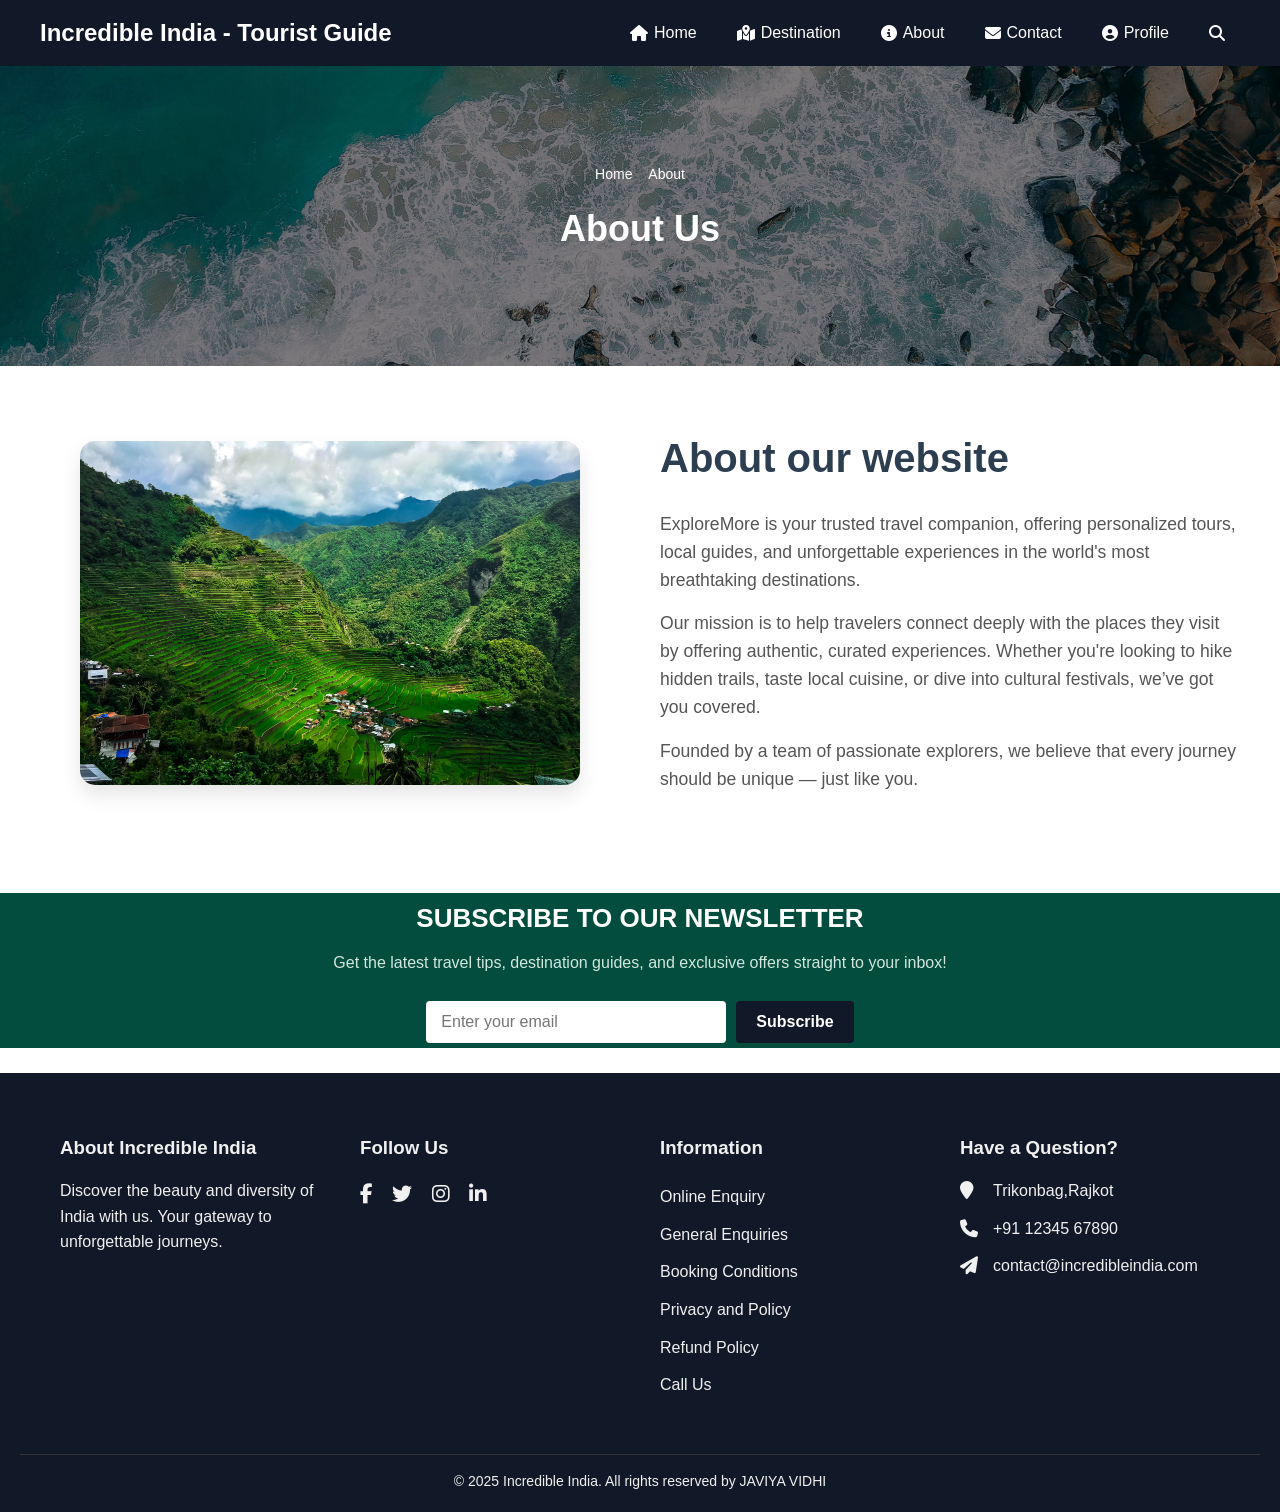
<file: Tourist Guide Web App/about.html>
<!DOCTYPE html>
<html lang="en">
<head>
  <meta charset="UTF-8" />
  <meta name="viewport" content="width=device-width, initial-scale=1" />
  <title>Incredible India - Tourist Guide</title>

  <link rel="stylesheet" href="https://cdnjs.cloudflare.com/ajax/libs/font-awesome/6.5.0/css/all.min.css"/>
  <link rel="stylesheet" href="css/style.css" />

</head>
<body>
 <header>
  <div class="header-container">
    <h1 class="site-title">Incredible India - Tourist Guide</h1>
    <nav class="nav-links">
      <a href="index.html"><i class="fas fa-home"></i> Home</a>
      <a href="destination.html"><i class="fas fa-map-marked-alt"></i> Destination</a>
      <a href="about.html"><i class="fas fa-info-circle"></i> About</a>
      <a href="content.html"><i class="fas fa-envelope"></i> Contact</a>
       <div class="dropdown">
        <a href="#" class="dropdown-toggle">
          <i class="fas fa-user-circle"></i> Profile
        </a>
        <div class="dropdown-menu">
          <a href="Registration.html">Login</a>
          <a href="login.html">Registration</a>
        </div>
      </div>
    <a href="quiz.html"><i class="fas fa-search"></i></a>

    </nav>
</header>

  <section class="hero-section">
  <div class="hero-overlay"></div>
  <div class="hero-content">
    <p class="breadcrumbs">
      <a href="index.html">Home</a>  
      <a href="about.html">About</a>
    </p>
    <h2>About Us</h2>
    </div>
</section>
 <section class="about-section">
    <div class="about-container">
      <div class="about-image">
        <img src="image/bg_5.jpg" alt="Scenic travel destination">
      </div>
      <div class="about-text">
        <h1>About our website</h1>
        <p>ExploreMore is your trusted travel companion, offering personalized tours, local guides, and unforgettable experiences in the world's most breathtaking destinations.</p>
        <p>Our mission is to help travelers connect deeply with the places they visit by offering authentic, curated experiences. Whether you're looking to hike hidden trails, taste local cuisine, or dive into cultural festivals, we’ve got you covered.</p>
        <p>Founded by a team of passionate explorers, we believe that every journey should be unique — just like you.</p>
      </div>
    </div>
  </section>
<br>
<section class="newsletter-section">
  <div class="newsletter-container">
    <h1>Subscribe to Our Newsletter</h1>
    <p>Get the latest travel tips, destination guides, and exclusive offers straight to your inbox!</p>
    <form class="newsletter-form">
      <input type="email" placeholder="Enter your email" required>
      <button type="submit">Subscribe</button>
    </form>
  </div>
</section>
<br>
<footer class="main-footer">
  <div class="footer-container">
    <div class="footer-about">
      <h3>About Incredible India</h3>
      <p>Discover the beauty and diversity of India with us. Your gateway to unforgettable journeys.</p>
    </div>
    <div class="footer-social">
      <h3>Follow Us</h3>
      <a href="#" aria-label="Facebook" target="_blank"><i class="fab fa-facebook-f"></i></a>
      <a href="#" aria-label="Twitter" target="_blank"><i class="fab fa-twitter"></i></a>
      <a href="#" aria-label="Instagram" target="_blank"><i class="fab fa-instagram"></i></a>
      <a href="#" aria-label="LinkedIn" target="_blank"><i class="fab fa-linkedin-in"></i></a>
    </div>
    <div class="footer-info">
      <h3>Information</h3>
      <ul class="info-list">
        <li>Online Enquiry</li>
        <li>General Enquiries</li>
        <li>Booking Conditions</li>
        <li>Privacy and Policy</li>
        <li>Refund Policy</li>
        <li>Call Us</li>
      </ul>
    </div>
    <div class="footer-question">
      <h3>Have a Question?</h3>
      <ul class="contact-info">
        <li><span class="icon fa fa-map-marker"></span><span class="text">Trikonbag,Rajkot</span></li>
        <li><span class="icon fa fa-phone"></span><span class="text">+91 12345 67890</span></li>
        <li><span class="icon fa fa-paper-plane"></span><span class="text">contact@incredibleindia.com</span></li>
      </ul>
    </div>
  </div>
  <div class="footer-bottom">
    <p>&copy; 2025 Incredible India. All rights reserved by JAVIYA VIDHI</p>
  </div>
</footer>
</body>
</html>
<style>
.about-section {
  padding: 60px 20px;
  background-color: #fff;
}

.about-container {
  display: flex;
  flex-wrap: wrap;
  max-width: 1200px;
  margin: auto;
  align-items: center;
  gap: 40px;
}

.about-image {
  flex: 1 1 400px;
  text-align: center;
}

.about-image img {
  width: 100%;
  max-width: 500px;
  border-radius: 15px;
  box-shadow: 0 10px 20px rgba(0,0,0,0.1);
}

.about-text {
  flex: 1 1 400px;
}

.about-text h1 {
  font-size: 2.5rem;
  margin-bottom: 20px;
  color: #2c3e50;
}

.about-text p {
  font-size: 1.1rem;
  margin-bottom: 15px;
  color: #555;
}
</style>
</file>
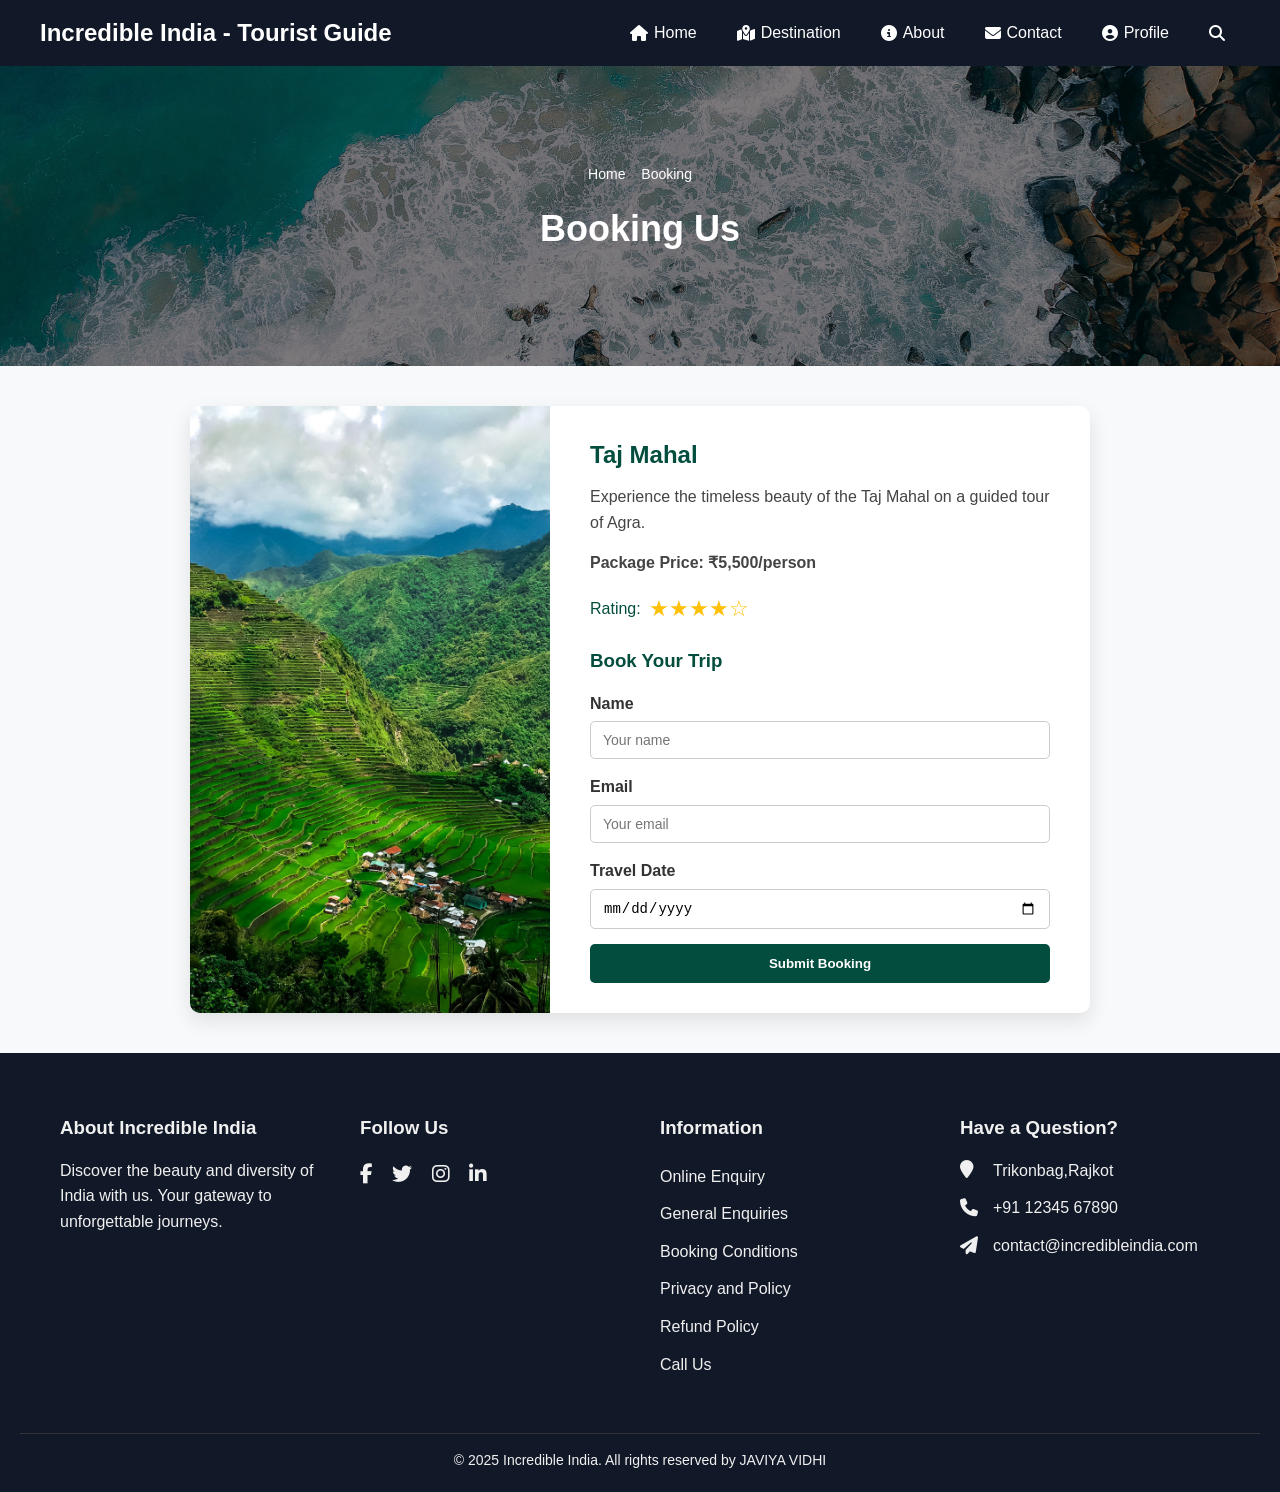
<file: Tourist Guide Web App/Booking.html>
<!DOCTYPE html>
<html lang="en">
<head>
  <meta charset="UTF-8" />
  <meta name="viewport" content="width=device-width, initial-scale=1" />
  <title>Destination Booking - Incredible India</title>
  <link rel="stylesheet" href="https://cdnjs.cloudflare.com/ajax/libs/font-awesome/6.5.0/css/all.min.css"/>
  <link rel="stylesheet" href="css/style.css" />

  <style>
    body {
      font-family: 'Segoe UI', Tahoma, Geneva, Verdana, sans-serif;
      background-color: #f8f9fa;
      margin: 0;
      padding: 0px;
    }

    .destination-detail {
      display: flex;
      flex-wrap: wrap;
      max-width: 900px;
      margin: 40px auto;
      background: #fff;
      border-radius: 10px;
      box-shadow: 0 8px 20px rgba(0, 0, 0, 0.1);
      overflow: hidden;
    }

    .image-side {
      flex: 1 1 40%;
      min-width: 300px;
    }

    .image-side img {
      width: 100%;
      height: 100%;
      object-fit: cover;
      display: block;
    }

    .info-side {
      flex: 1 1 60%;
      padding: 30px 40px;
      box-sizing: border-box;
    }

    .info-side h2 {
      color: #034d3e;
      margin-bottom: 10px;
    }

    .info-side p {
      font-size: 16px;
      color: #444;
      margin-bottom: 15px;
    }

    .price {
      font-weight: bold;
      color: #034d3e;
      margin-bottom: 15px;
      font-size: 18px;
    }

    .rating {
      margin-bottom: 20px;
      font-size: 16px;
      color: #034d3e;
      display: flex;
      align-items: center;
    }

    .rating .stars {
      margin-left: 8px;
      color: #ffc107; 
      font-size: 22px;
    }

    .booking-form h3 {
      margin-bottom: 15px;
      color: #034d3e;
    }

    .booking-form label {
      display: block;
      margin-bottom: 5px;
      color: #333;
      font-weight: 600;
    }

    .booking-form input {
      width: 100%;
      padding: 10px 12px;
      margin-bottom: 15px;
      border: 1px solid #ccc;
      border-radius: 5px;
      font-size: 14px;
      box-sizing: border-box;
    }

    .booking-form button {
      padding: 12px 20px;
      background-color: #034d3e;
      color: white;
      font-weight: bold;
      border: none;
      border-radius: 5px;
      cursor: pointer;
      transition: background 0.3s ease;
      width: 100%;
    }

    .booking-form button:hover {
      background-color: #022e25;
    }
  </style>
</head>
<body>
   <header>
  <div class="header-container">
    <h1 class="site-title">Incredible India - Tourist Guide</h1>
    <nav class="nav-links">
      <a href="index.html"><i class="fas fa-home"></i> Home</a>
      <a href="destination.html"><i class="fas fa-map-marked-alt"></i> Destination</a>
      <a href="about.html"><i class="fas fa-info-circle"></i> About</a>
      <a href="content.html"><i class="fas fa-envelope"></i> Contact</a>
       <div class="dropdown">
        <a href="#" class="dropdown-toggle">
          <i class="fas fa-user-circle"></i> Profile
        </a>
        <div class="dropdown-menu">
          <a href="Registration.html">Login</a>
          <a href="login.html">Registration</a>
        </div>
      </div>
    <a href="quiz.html"><i class="fas fa-search"></i></a>

    </nav>
</header>
   <section class="hero-section">
  <div class="hero-overlay"></div>
  <div class="hero-content">
    <p class="breadcrumbs">
      <a href="index.html">Home</a>  
      <a href="Booking.html">Booking</a>
    </p>
    <h2>Booking Us</h2>
    </div>
</section>
  <section class="destination-detail">
    <div class="image-side">
      <img src="image/bg_5.jpg" alt="Taj Mahal" />
    </div>
    <div class="info-side">
      <h2>Taj Mahal</h2>
      <p>Experience the timeless beauty of the Taj Mahal on a guided tour of Agra.</p>
      <p class="price">Package Price: ₹5,500/person</p>

      <div class="rating">
        <span>Rating:</span>
        <span class="stars">
          ★★★★☆ 
        </span>
      </div>

      <form class="booking-form" action="#" method="POST">
        <h3>Book Your Trip</h3>
        <label for="name">Name</label>
        <input type="text" id="name" name="name" placeholder="Your name" required />

        <label for="email">Email</label>
        <input type="email" id="email" name="email" placeholder="Your email" required />

        <label for="date">Travel Date</label>
        <input type="date" id="date" name="date" required />

        <button type="submit">Submit Booking</button>
      </form>
    </div>
  </section>
<footer class="main-footer">
  <div class="footer-container">
    <div class="footer-about">
      <h3>About Incredible India</h3>
      <p>Discover the beauty and diversity of India with us. Your gateway to unforgettable journeys.</p>
    </div>
    <div class="footer-social">
      <h3>Follow Us</h3>
      <a href="#" aria-label="Facebook" target="_blank"><i class="fab fa-facebook-f"></i></a>
      <a href="#" aria-label="Twitter" target="_blank"><i class="fab fa-twitter"></i></a>
      <a href="#" aria-label="Instagram" target="_blank"><i class="fab fa-instagram"></i></a>
      <a href="#" aria-label="LinkedIn" target="_blank"><i class="fab fa-linkedin-in"></i></a>
    </div>
    <div class="footer-info">
      <h3>Information</h3>
      <ul class="info-list">
        <li>Online Enquiry</li>
        <li>General Enquiries</li>
        <li>Booking Conditions</li>
        <li>Privacy and Policy</li>
        <li>Refund Policy</li>
        <li>Call Us</li>
      </ul>
    </div>
    <div class="footer-question">
      <h3>Have a Question?</h3>
      <ul class="contact-info">
        <li><span class="icon fa fa-map-marker"></span><span class="text">Trikonbag,Rajkot</span></li>
        <li><span class="icon fa fa-phone"></span><span class="text">+91 12345 67890</span></li>
        <li><span class="icon fa fa-paper-plane"></span><span class="text">contact@incredibleindia.com</span></li>
      </ul>
    </div>
  </div>

  <div class="footer-bottom">
    <p>&copy; 2025 Incredible India. All rights reserved by JAVIYA VIDHI</p>
  </div>
</footer>
</body>
</html>
</file>
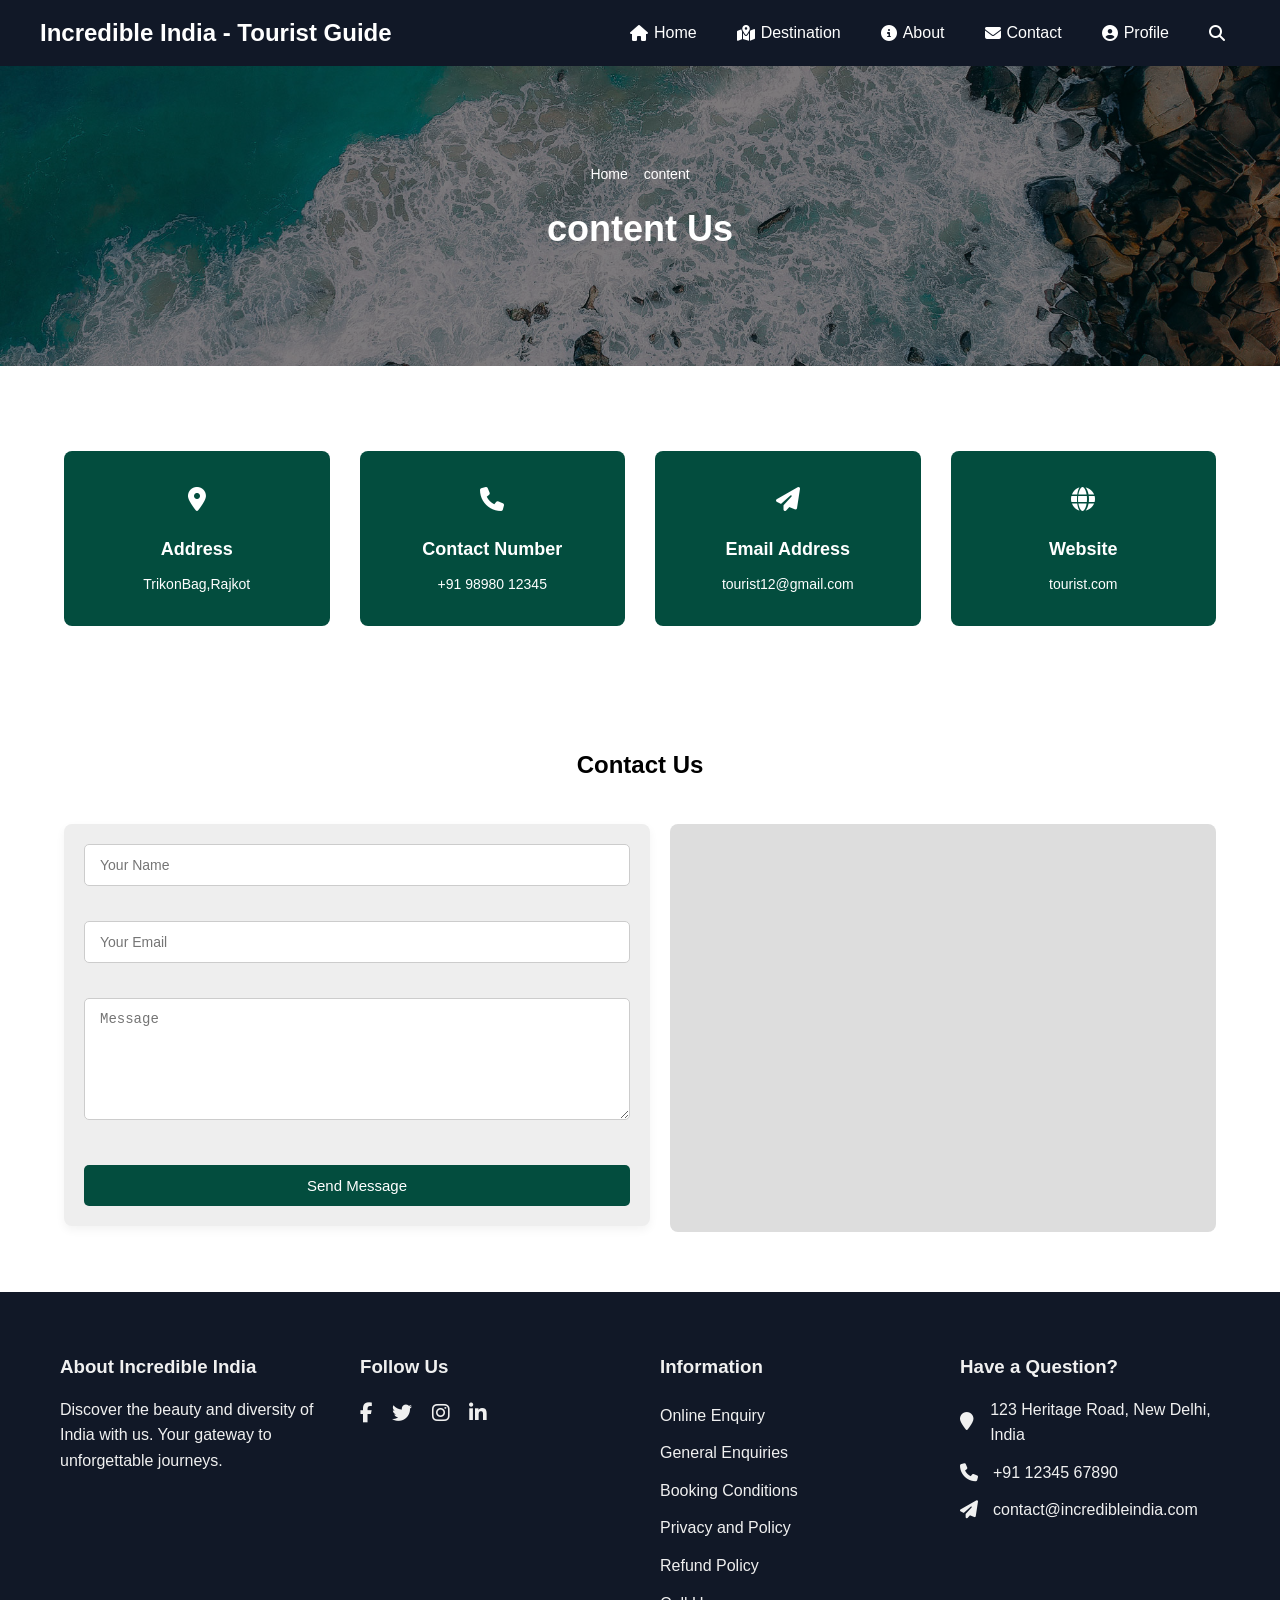
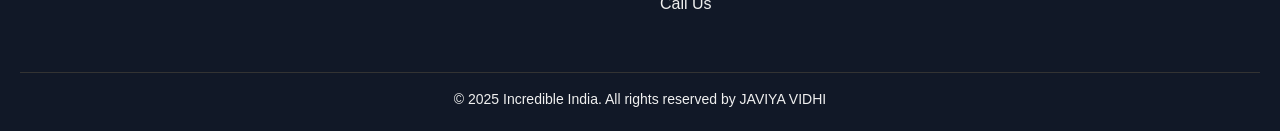
<file: Tourist Guide Web App/content.html>
<!DOCTYPE html>
<html lang="en">
<head>
  <meta charset="UTF-8" />
  <meta name="viewport" content="width=device-width, initial-scale=1" />
  <title>Incredible India - Tourist Guide</title>

  <link rel="stylesheet" href="https://cdnjs.cloudflare.com/ajax/libs/font-awesome/6.5.0/css/all.min.css"/>
  <link rel="stylesheet" href="css/style.css" />
<style>
.error-message {
  color: rgb(17, 17, 17);
  font-size: 13px;
  margin-top: -15px;
  margin-bottom: 10px;
  display: block;
}
</style>
</head>
<body>

 <header>
  <div class="header-container">
    <h1 class="site-title">Incredible India - Tourist Guide</h1>
    <nav class="nav-links">
      <a href="index.html"><i class="fas fa-home"></i> Home</a>
      <a href="destination.html"><i class="fas fa-map-marked-alt"></i> Destination</a>
      <a href="about.html"><i class="fas fa-info-circle"></i> About</a>
      <a href="content.html"><i class="fas fa-envelope"></i> Contact</a>
       <div class="dropdown">
        <a href="#" class="dropdown-toggle">
          <i class="fas fa-user-circle"></i> Profile
        </a>
        <div class="dropdown-menu">
          <a href="Registration.html">Login</a>
          <a href="login.html">Registration</a>
        </div>
      </div>
    <a href="quiz.html"><i class="fas fa-search"></i></a>

    </nav>
</header>

  <section class="hero-section">
  <div class="hero-overlay"></div>
  <div class="hero-content">
    <p class="breadcrumbs">
      <a href="index.html">Home</a>  
      <a href="content.html">content</a>
    </p>
    <h2>content Us</h2>
    </div>
</section>
<br>

<section class="contact-info-section">
  <div class="container">
    <div class="info-grid">
      <div class="info-box">
        <div class="icon"><i class="fa fa-map-marker-alt"></i></div>
        <h3>Address</h3>
        <p>TrikonBag,Rajkot</p>
      </div>
      <div class="info-box">
        <div class="icon"><i class="fa fa-phone"></i></div>
        <h3>Contact Number</h3>
        <p><a href="tel://1234567920">+91 98980 12345</a></p>
      </div>
      <div class="info-box">
        <div class="icon"><i class="fa fa-paper-plane"></i></div>
        <h3>Email Address</h3>
        <p><a href="mailto:info@yoursite.com">tourist12@gmail.com</a></p>
      </div>
      <div class="info-box">
        <div class="icon"><i class="fa fa-globe"></i></div>
        <h3>Website</h3>
        <p><a href="#">tourist.com</a></p>
      </div>
    </div>
  </div>
</section>

<section class="contact-section">
  <div class="container">

    <h2 style="text-align: center; margin-bottom: 40px;">Contact Us</h2>
    <div class="contact-grid" style="display:flex; gap: 20px; align-items: flex-start;">
<div class="contact-form" style="flex:1; background:#eee; padding:20px; border-radius: 8px;">
  <form id="contactForm" novalidate>
    <input type="text" id="name" placeholder="Your Name" />
    <small id="nameError" class="error-message"></small>

    <input type="email" id="email" placeholder="Your Email" />
    <small id="emailError" class="error-message"></small>

    <textarea id="message" placeholder="Message" rows="6"></textarea>
    <small id="messageError" class="error-message"></small>

    <button type="submit" style="margin-top: 10px;">Send Message</button>
  </form>
</div>
      <div class="map" style="flex:1; background:#ddd; border-radius: 8px; overflow: hidden;">
        <iframe
          src="https://www.google.com/maps?q=40.701083,-74.1522848&z=13&output=embed"
          style="width:100%; height: 400px; border:0;"
          allowfullscreen=""
          loading="lazy"
          referrerpolicy="no-referrer-when-downgrade"
        ></iframe>
      </div>
    </div>
  </div>
</section>

<footer class="main-footer">
  <div class="footer-container">
    <div class="footer-about">
      <h3>About Incredible India</h3>
      <p>Discover the beauty and diversity of India with us. Your gateway to unforgettable journeys.</p>
    </div>
    <div class="footer-social">
      <h3>Follow Us</h3>
      <a href="#" aria-label="Facebook" target="_blank"><i class="fab fa-facebook-f"></i></a>
      <a href="#" aria-label="Twitter" target="_blank"><i class="fab fa-twitter"></i></a>
      <a href="#" aria-label="Instagram" target="_blank"><i class="fab fa-instagram"></i></a>
      <a href="#" aria-label="LinkedIn" target="_blank"><i class="fab fa-linkedin-in"></i></a>
    </div>
    <div class="footer-info">
      <h3>Information</h3>
      <ul class="info-list">
        <li>Online Enquiry</li>
        <li>General Enquiries</li>
        <li>Booking Conditions</li>
        <li>Privacy and Policy</li>
        <li>Refund Policy</li>
        <li>Call Us</li>
      </ul>
    </div>
    <div class="footer-question">
      <h3>Have a Question?</h3>
      <ul class="contact-info">
        <li><span class="icon fa fa-map-marker"></span><span class="text">123 Heritage Road, New Delhi, India</span></li>
        <li><span class="icon fa fa-phone"></span><span class="text">+91 12345 67890</span></li>
        <li><span class="icon fa fa-paper-plane"></span><span class="text">contact@incredibleindia.com</span></li>
      </ul>
    </div>
  </div>
  <div class="footer-bottom">
    <p>&copy; 2025 Incredible India. All rights reserved by JAVIYA VIDHI</p>
  </div>
</footer>

</body>
</html>
<style>

.container {
  width: 90%;
  max-width: 1200px;
  margin: auto;
  padding: 60px 0;
}

.contact-info-section {
  background-color: #fff;
}

.info-grid {
  display: flex;
  flex-wrap: wrap;
  gap: 30px;
  justify-content: space-between;
}

.info-box {
  background: #034d3e;
  flex: 1 1 22%;
   color: #fff;
  padding: 30px;
  border-radius: 8px;
  text-align: center;
  transition: all 0.3s ease;
}

.info-box:hover {
  background: #111827;
  color: #fff;
}

.info-box .icon {
  font-size: 24px;
  margin-bottom: 15px;
}

.info-box h3 {
  margin-bottom: 10px;
  font-size: 18px;
}

.info-box p,
.info-box a {
  font-size: 14px;
  color: inherit;
  text-decoration: none;
}


.contact-section .contact-grid {
  display: flex;
  flex-wrap: wrap;
  gap: 40px;
  align-items: flex-start;
}

.contact-form {
  flex: 1 1 50%;
  background-color: #fff;
  padding: 30px;
  border-radius: 8px;
  box-shadow: 0 4px 10px rgba(0, 0, 0, 0.05);
}

.contact-form form {
  display: flex;
  flex-direction: column;
  gap: 20px;
}

.contact-form input,
.contact-form textarea {
  width: 100%;
  padding: 12px 15px;
  border-radius: 5px;
  border: 1px solid #ccc;
  font-size: 14px;
}

.contact-form button {
  padding: 12px;
  border: none;
  background-color: #034d3e;
  color: #fff;
  font-size: 15px;
  border-radius: 5px;
  cursor: pointer;
  transition: background 0.3s ease;
}

.contact-form button:hover {
  background-color: #111827;
}

</style>
<script>
  document.getElementById("contactForm").addEventListener("submit", function (event) {
    event.preventDefault(); 
    // get value to user
    let name = document.getElementById("name").value.trim();
    let email = document.getElementById("email").value.trim();
    let message = document.getElementById("message").value.trim();
    // show the error small tage use
    let nameError = document.getElementById("nameError");
    let emailError = document.getElementById("emailError");
    let messageError = document.getElementById("messageError");
    let isFormValid = true;
    if (name === "") {
      nameError.textContent = "Please enter your name.";
      isFormValid = false;
    }
    if (email === "") {
      emailError.textContent = "Please enter your email.";
      isFormValid = false;
    } else if (!email.includes("@") || !email.includes(".")) {
      emailError.textContent = "Please enter a valid email address.";
      isFormValid = false;
    }
    if (message === "") {
      messageError.textContent = "Please enter your message.";
      isFormValid = false;
    }
    if (isFormValid) {
      alert("Message sent successfully!");
      this.reset(); 
    }
  });
</script>
</file>
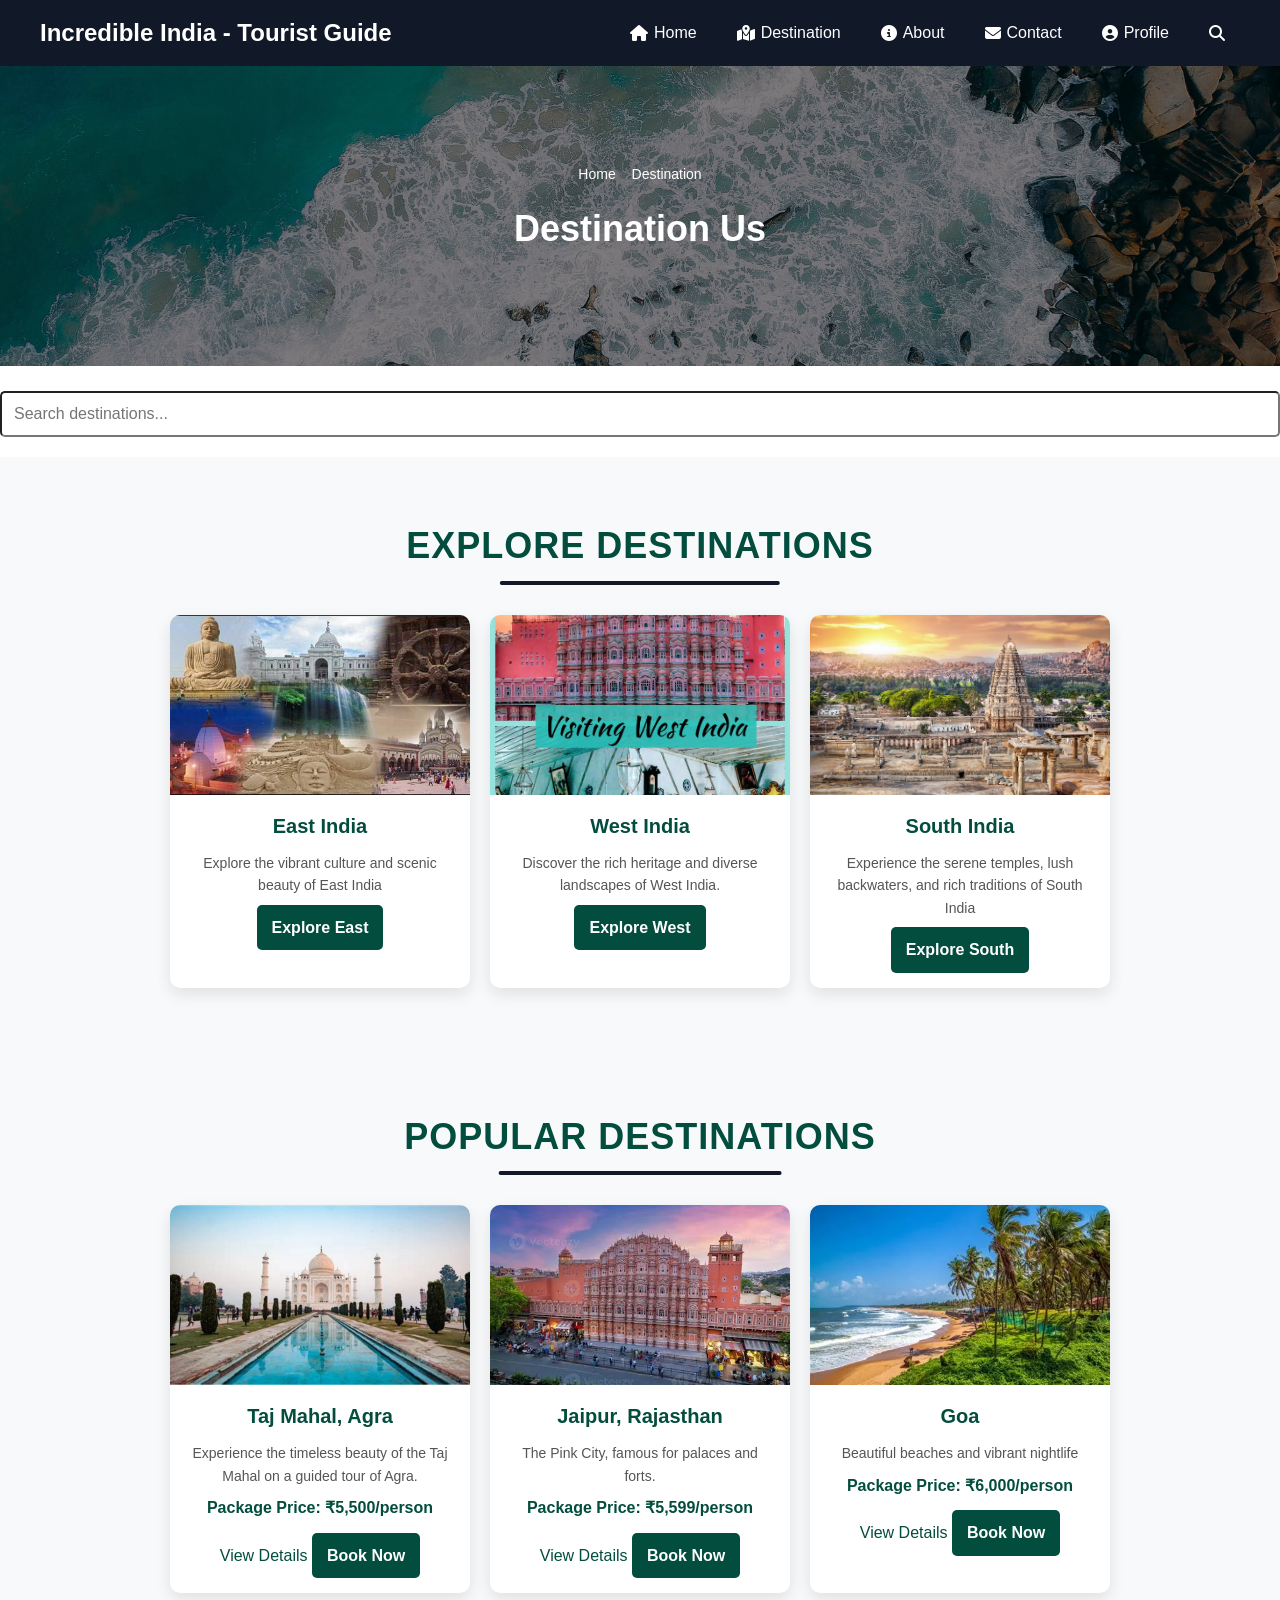
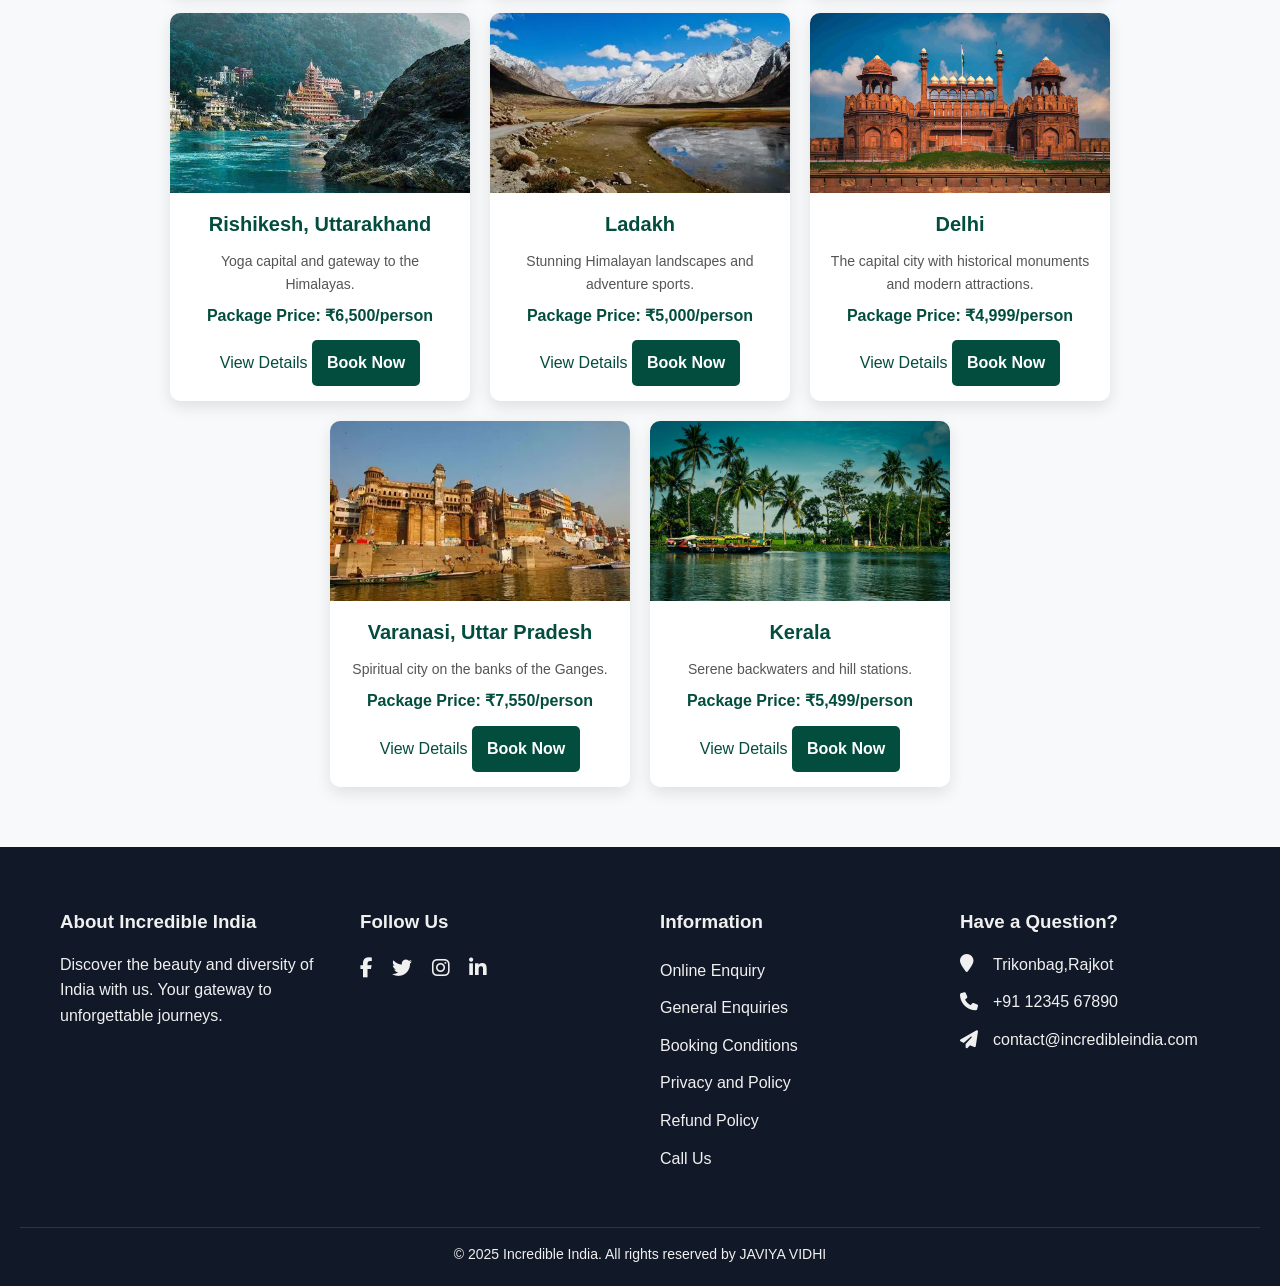
<file: Tourist Guide Web App/destination.html>
<!DOCTYPE html>
<html lang="en">
<head>
  <meta charset="UTF-8" />
  <meta name="viewport" content="width=device-width, initial-scale=1" />
  <title>Incredible India - Tourist Guide</title>

  <link rel="stylesheet" href="https://cdnjs.cloudflare.com/ajax/libs/font-awesome/6.5.0/css/all.min.css"/>
  <link rel="stylesheet" href="css/style.css" />
<style>
  .gallery {
  display: flex;
  flex-wrap: wrap;
  justify-content: center;
  gap: 20px;
}

.gallery-item {
  width: 300px;
  transition: all 0.3s ease;
}
</style>
</head>
<body>
   <header>
  <div class="header-container">
    <h1 class="site-title">Incredible India - Tourist Guide</h1>
    <nav class="nav-links">
      <a href="index.html"><i class="fas fa-home"></i> Home</a>
      <a href="destination.html"><i class="fas fa-map-marked-alt"></i> Destination</a>
      <a href="about.html"><i class="fas fa-info-circle"></i> About</a>
      <a href="content.html"><i class="fas fa-envelope"></i> Contact</a>
       <div class="dropdown">
        <a href="#" class="dropdown-toggle">
          <i class="fas fa-user-circle"></i> Profile
        </a>
        <div class="dropdown-menu">
          <a href="Registration.html">Login</a>
          <a href="login.html">Registration</a>
        </div>
      </div>
    <a href="quiz.html"><i class="fas fa-search"></i></a>

    </nav>
</header>
  <section class="hero-section">
  <div class="hero-overlay"></div>
  <div class="hero-content">
    <p class="breadcrumbs">
      <a href="index.html">Home</a>  
      <a href="destination.html">Destination</a>
    </p>
    <h2>Destination Us</h2>
    </div>
</section>
<br>

<input
  type="text"
  id="searchBox"
  placeholder="Search destinations..."
  style="width: 100%; padding: 12px; font-size: 16px; margin-bottom: 20px; border-radius: 5px;"/>
<p id="noResults" style="display: none; color: red; font-size: 18px;">No destinations found.</p>

<section class="gallery-section">
  <h2 class="section-title">Explore Destinations</h2>
  <div class="gallery">
        <div class="gallery-item">
  <img src="image/east.png" alt="Taj Mahal" />
  <div class="gallery-content">
    <h3>East India</h3>
    <p class="description">Explore the vibrant culture and scenic beauty of East India</p>
    <a href="east.html" class="book-button">Explore East</a>
  </div>
</div>
<div class="gallery">
        <div class="gallery-item">
  <img src="image/west.png" alt="Taj Mahal" />
  <div class="gallery-content">
    <h3>West India</h3>
    <p class="description">Discover the rich heritage and diverse landscapes of West India.</p>
    <a href="west.html" class="book-button">Explore West</a>
  </div>
</div>
<div class="gallery">
        <div class="gallery-item">
  <img src="image/south.png" alt="Taj Mahal" />
  <div class="gallery-content">
    <h3>South India</h3>
    <p class="description">Experience the serene temples, lush backwaters, and rich traditions of South India</p>
    <a href="south.html" class="book-button">Explore South</a>
  </div>
</div>
</section>

<section class="gallery-section">
  <h2 class="section-title">Popular Destinations</h2>
  <div class="gallery">
        <div class="gallery-item">
  <img src="image/agra.png" alt="Taj Mahal" />
  <div class="gallery-content">
    <h3>Taj Mahal, Agra</h3>
    <p class="description">Experience the timeless beauty of the Taj Mahal on a guided tour of Agra.</p>
    <p class="price">Package Price: ₹5,500/person</p>
    <a href="#" class="details-link">View Details</a>
    <a href="booking.html" class="book-button">Book Now</a>
  </div>
</div>
<div class="gallery-item">
  <img src="image/jaipur.png" alt="Taj Mahal" />
  <div class="gallery-content">
    <h3>Jaipur, Rajasthan</h3>
    <p class="description">The Pink City, famous for palaces and forts.</p>
    <p class="price">Package Price: ₹5,599/person</p>
    <a href="#" class="details-link">View Details</a>
    <a href="booking.html" class="book-button">Book Now</a>
  </div>
</div>
<div class="gallery-item">
  <img src="image/goa.png" alt="Taj Mahal" />
  <div class="gallery-content">
    <h3>Goa </h3>
    <p class="description">Beautiful beaches and vibrant nightlife</p>
    <p class="price">Package Price: ₹6,000/person</p>
    <a href="#" class="details-link">View Details</a>
    <a href="booking.html" class="book-button">Book Now</a>
  </div>
</div>
<div class="gallery-item">
  <img src="image/rishikesh.png" alt="Taj Mahal" />
  <div class="gallery-content">
    <h3>Rishikesh, Uttarakhand </h3>
    <p class="description">Yoga capital and gateway to the Himalayas.</p>
    <p class="price">Package Price: ₹6,500/person</p>
    <a href="#" class="details-link">View Details</a>
    <a href="booking.html" class="book-button">Book Now</a>
  </div>
</div><div class="gallery-item">
  <img src="image/ladakh.png" alt="Taj Mahal" />
  <div class="gallery-content">
    <h3>Ladakh</h3>
    <p class="description">Stunning Himalayan landscapes and adventure sports.</p>
    <p class="price">Package Price: ₹5,000/person</p>
    <a href="#" class="details-link">View Details</a>
    <a href="booking.html" class="book-button">Book Now</a>
  </div>
</div><div class="gallery-item">
  <img src="image/delhi.png" alt="Taj Mahal" />
  <div class="gallery-content">
    <h3>Delhi</h3>
    <p class="description">The capital city with historical monuments and modern attractions.</p>
    <p class="price">Package Price: ₹4,999/person</p>
    <a href="#" class="details-link">View Details</a>
    <a href="booking.html" class="book-button">Book Now</a>
  </div>
</div><div class="gallery-item">
  <img src="image/varansi.png" alt="Taj Mahal" />
  <div class="gallery-content">
    <h3>Varanasi, Uttar Pradesh</h3>
    <p class="description">Spiritual city on the banks of the Ganges.</p>
    <p class="price">Package Price: ₹7,550/person</p>
    <a href="#" class="details-link">View Details</a>
    <a href="booking.html" class="book-button">Book Now</a>
  </div>
</div>
<div class="gallery-item">
  <img src="image/kerla.png" alt="Taj Mahal" />
  <div class="gallery-content">
    <h3>Kerala</h3>
    <p class="description">Serene backwaters and hill stations.</p>
    <p class="price">Package Price: ₹5,499/person</p>
    <a href="#" class="details-link">View Details</a>
    <a href="booking.html" class="book-button">Book Now</a>
  </div>
</div>
  </div>
</section>
<footer class="main-footer">
  <div class="footer-container">
    <div class="footer-about">
      <h3>About Incredible India</h3>
      <p>Discover the beauty and diversity of India with us. Your gateway to unforgettable journeys.</p>
    </div>
    <div class="footer-social">
      <h3>Follow Us</h3>
      <a href="#" aria-label="Facebook" target="_blank"><i class="fab fa-facebook-f"></i></a>
      <a href="#" aria-label="Twitter" target="_blank"><i class="fab fa-twitter"></i></a>
      <a href="#" aria-label="Instagram" target="_blank"><i class="fab fa-instagram"></i></a>
      <a href="#" aria-label="LinkedIn" target="_blank"><i class="fab fa-linkedin-in"></i></a>
    </div>
    <div class="footer-info">
      <h3>Information</h3>
      <ul class="info-list">
        <li>Online Enquiry</li>
        <li>General Enquiries</li>
        <li>Booking Conditions</li>
        <li>Privacy and Policy</li>
        <li>Refund Policy</li>
        <li>Call Us</li>
      </ul>
    </div>
    <div class="footer-question">
      <h3>Have a Question?</h3>
      <ul class="contact-info">
        <li><span class="icon fa fa-map-marker"></span><span class="text">Trikonbag,Rajkot</span></li>
        <li><span class="icon fa fa-phone"></span><span class="text">+91 12345 67890</span></li>
        <li><span class="icon fa fa-paper-plane"></span><span class="text">contact@incredibleindia.com</span></li>
      </ul>
    </div>
  </div>

  <div class="footer-bottom">
    <p>&copy; 2025 Incredible India. All rights reserved by JAVIYA VIDHI</p>
  </div>
</footer>
<script>
let searchBox = document.getElementById("searchBox");
let items = document.querySelectorAll(".gallery-item");
let noMsg = document.getElementById("noResults");

searchBox.oninput = () => {
  let text = searchBox.value.toLowerCase();
  let found = false;

  items.forEach(it => {
    if (it.innerText.toLowerCase().includes(text)) {
      it.style.display = "block";
      found = true;
    } else {
      it.style.display = "none";
    }
  });

  noMsg.style.display = found ? "none" : "block";
};
</script>


</body>
</html>
</file>
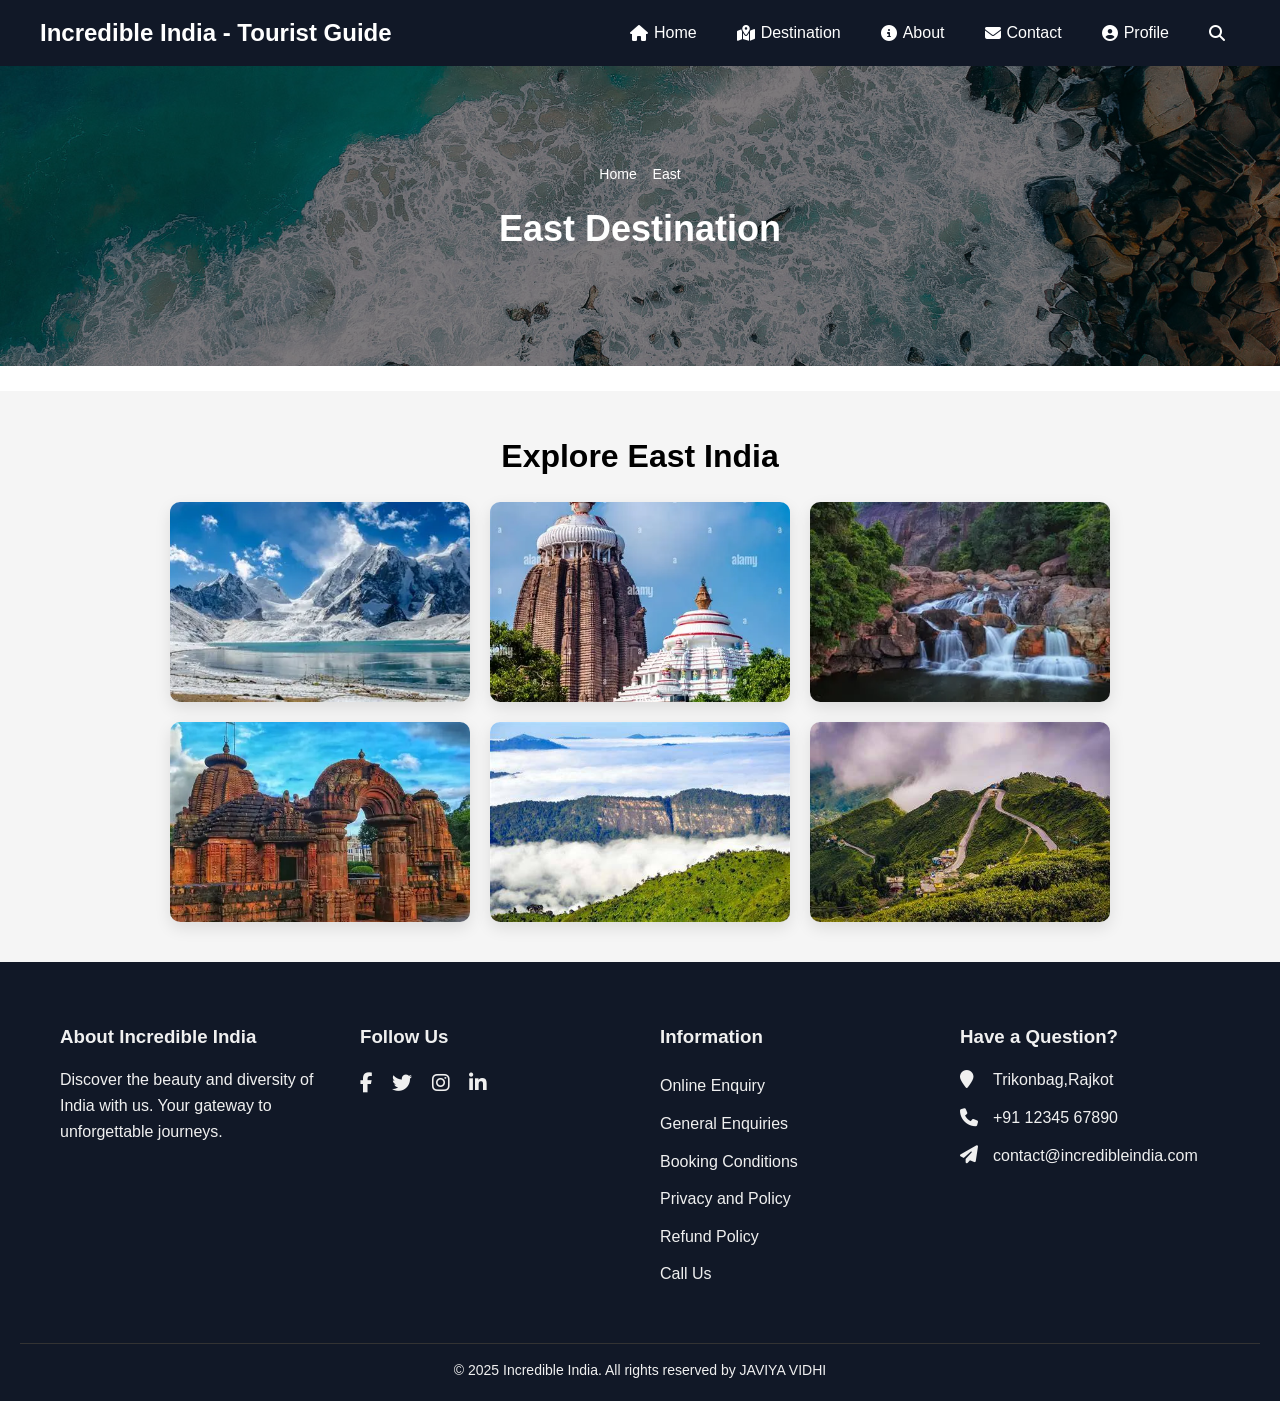
<file: Tourist Guide Web App/east.html>
<!DOCTYPE html>
<html lang="en">
<head>
  <meta charset="UTF-8" />
  <meta name="viewport" content="width=device-width, initial-scale=1" />
  <title>Incredible India - Tourist Guide</title>

  <link rel="stylesheet" href="https://cdnjs.cloudflare.com/ajax/libs/font-awesome/6.5.0/css/all.min.css"/>
  <link rel="stylesheet" href="css/style.css" />

</head>
<body>
 <header>
  <div class="header-container">
    <h1 class="site-title">Incredible India - Tourist Guide</h1>
    <nav class="nav-links">
      <a href="index.html"><i class="fas fa-home"></i> Home</a>
      <a href="destination.html"><i class="fas fa-map-marked-alt"></i> Destination</a>
      <a href="about.html"><i class="fas fa-info-circle"></i> About</a>
      <a href="content.html"><i class="fas fa-envelope"></i> Contact</a>
       <div class="dropdown">
        <a href="#" class="dropdown-toggle">
          <i class="fas fa-user-circle"></i> Profile
        </a>
        <div class="dropdown-menu">
          <a href="Registration.html">Login</a>
          <a href="login.html">Registration</a>
        </div>
      </div>
    <a href="quiz.html"><i class="fas fa-search"></i></a>

    </nav>
</header>
<section class="hero-section">
  <div class="hero-overlay"></div>
  <div class="hero-content">
    <p class="breadcrumbs">
      <a href="index.html">Home</a>  
      <a href="east.html">East</a>
    </p>
    <h2>East Destination</h2>
    </div>
</section>
<br>
<section class="gallery-section">
  <h2 class="gallery-title">Explore East India</h2>
  <div class="image-gallery">
    <div class="gallery-item">
      <img src="image/Sikkim.png" alt="Sikkim" onclick="openModal(this)">
      <div class="caption">Sikkim</div>
    </div>
    <div class="gallery-item">
      <img src="image/Odisha.png" alt="Jagnnath puri,Odisha" onclick="openModal(this)">
      <div class="caption">Jagnnath puri,Odisha</div>
    </div>
  <div class="gallery-item">
      <img src="image/Jharkhand.png" alt="Jharkhand" onclick="openModal(this)">
      <div class="caption">Jharkhand</div>
    </div>
     <div class="gallery-item">
      <img src="image/Bhubaneswar.png" alt="Bhubaneswar" onclick="openModal(this)">
      <div class="caption">Bhubaneswar</div>
    </div>
     <div class="gallery-item">
      <img src="image/Nagalend.png" alt="Nagalend" onclick="openModal(this)">
      <div class="caption">Nagalend</div>
    </div>
     <div class="gallery-item">
      <img src="image/Darjeeling.png" alt="Darjeeling" onclick="openModal(this)">
      <div class="caption">Darjeeling</div>
    </div>
  </div>
</section>
<div id="imageModal" class="modal" onclick="closeModal()">
  <span class="close-btn">&times;</span>
  <img class="modal-content" id="modalImage">
  <div id="modalCaption"></div>
</div>
<footer class="main-footer">
  <div class="footer-container">
    <div class="footer-about">
      <h3>About Incredible India</h3>
      <p>Discover the beauty and diversity of India with us. Your gateway to unforgettable journeys.</p>
    </div>
    <div class="footer-social">
      <h3>Follow Us</h3>
      <a href="#" aria-label="Facebook" target="_blank"><i class="fab fa-facebook-f"></i></a>
      <a href="#" aria-label="Twitter" target="_blank"><i class="fab fa-twitter"></i></a>
      <a href="#" aria-label="Instagram" target="_blank"><i class="fab fa-instagram"></i></a>
      <a href="#" aria-label="LinkedIn" target="_blank"><i class="fab fa-linkedin-in"></i></a>
    </div>
    <div class="footer-info">
      <h3>Information</h3>
      <ul class="info-list">
        <li>Online Enquiry</li>
        <li>General Enquiries</li>
        <li>Booking Conditions</li>
        <li>Privacy and Policy</li>
        <li>Refund Policy</li>
        <li>Call Us</li>
      </ul>
    </div>
    <div class="footer-question">
      <h3>Have a Question?</h3>
      <ul class="contact-info">
        <li><span class="icon fa fa-map-marker"></span><span class="text">Trikonbag,Rajkot</span></li>
        <li><span class="icon fa fa-phone"></span><span class="text">+91 12345 67890</span></li>
        <li><span class="icon fa fa-paper-plane"></span><span class="text">contact@incredibleindia.com</span></li>
      </ul>
    </div>
  </div>
  <div class="footer-bottom">
    <p>&copy; 2025 Incredible India. All rights reserved by JAVIYA VIDHI</p>
  </div>
</footer>
<style>
  .gallery-section {
  padding: 40px;
  background-color: #f5f5f5;
  text-align: center;
}

.gallery-title {
  font-size: 2em;
  margin-bottom: 20px;
}

.image-gallery {
  display: flex;
  flex-wrap: wrap;
  gap: 20px;
  justify-content: center;
}

.gallery-item {
  position: relative;
  overflow: hidden;
  width: 300px;
  height: 200px;
  cursor: pointer;
}

.gallery-item img {
  width: 100%;
  height: 100%;
  object-fit: cover;
  transition: transform 0.4s;
}

.gallery-item:hover img {
  transform: scale(1.1);
}

.caption {
  position: absolute;
  bottom: 0;
  background: rgba(0, 0, 0, 0.6);
  color: #fff;
  width: 100%;
  text-align: center;
  padding: 10px;
  font-size: 1.1em;
  transition: 0.3s;
  opacity: 0;
}

.gallery-item:hover .caption {
  opacity: 1;
}
.modal {
  display: none;
  position: fixed;
  z-index: 9999;
  padding-top: 60px;
  left: 0;
  top: 0;
  width: 100%;
  height: 100%;
  overflow: auto;
  background-color: rgba(0,0,0,0.9);
}

.modal-content {
  margin: auto;
  display: block;
  max-width: 90%;
  max-height: 80%;
  animation: zoom 0.4s;
}

@keyframes zoom {
  from { transform: scale(0.5); }
  to { transform: scale(1); }
}

#modalCaption {
  text-align: center;
  color: #fff;
  padding: 15px 0;
  font-size: 1.2em;
}

.close-btn {
  position: absolute;
  top: 30px;
  right: 50px;
  color: #fff;
  font-size: 40px;
  font-weight: bold;
  cursor: pointer;
}
</style>

<script>
  function openModal(imgElement) {
    var modal = document.getElementById("imageModal");
    var modalImg = document.getElementById("modalImage");
    var captionText = document.getElementById("modalCaption");

    modal.style.display = "block";
    modalImg.src = imgElement.src;
    captionText.innerHTML = imgElement.alt;
  }

  function closeModal() {
    document.getElementById("imageModal").style.display = "none";
  }
</script>

</body>
</html>
</file>
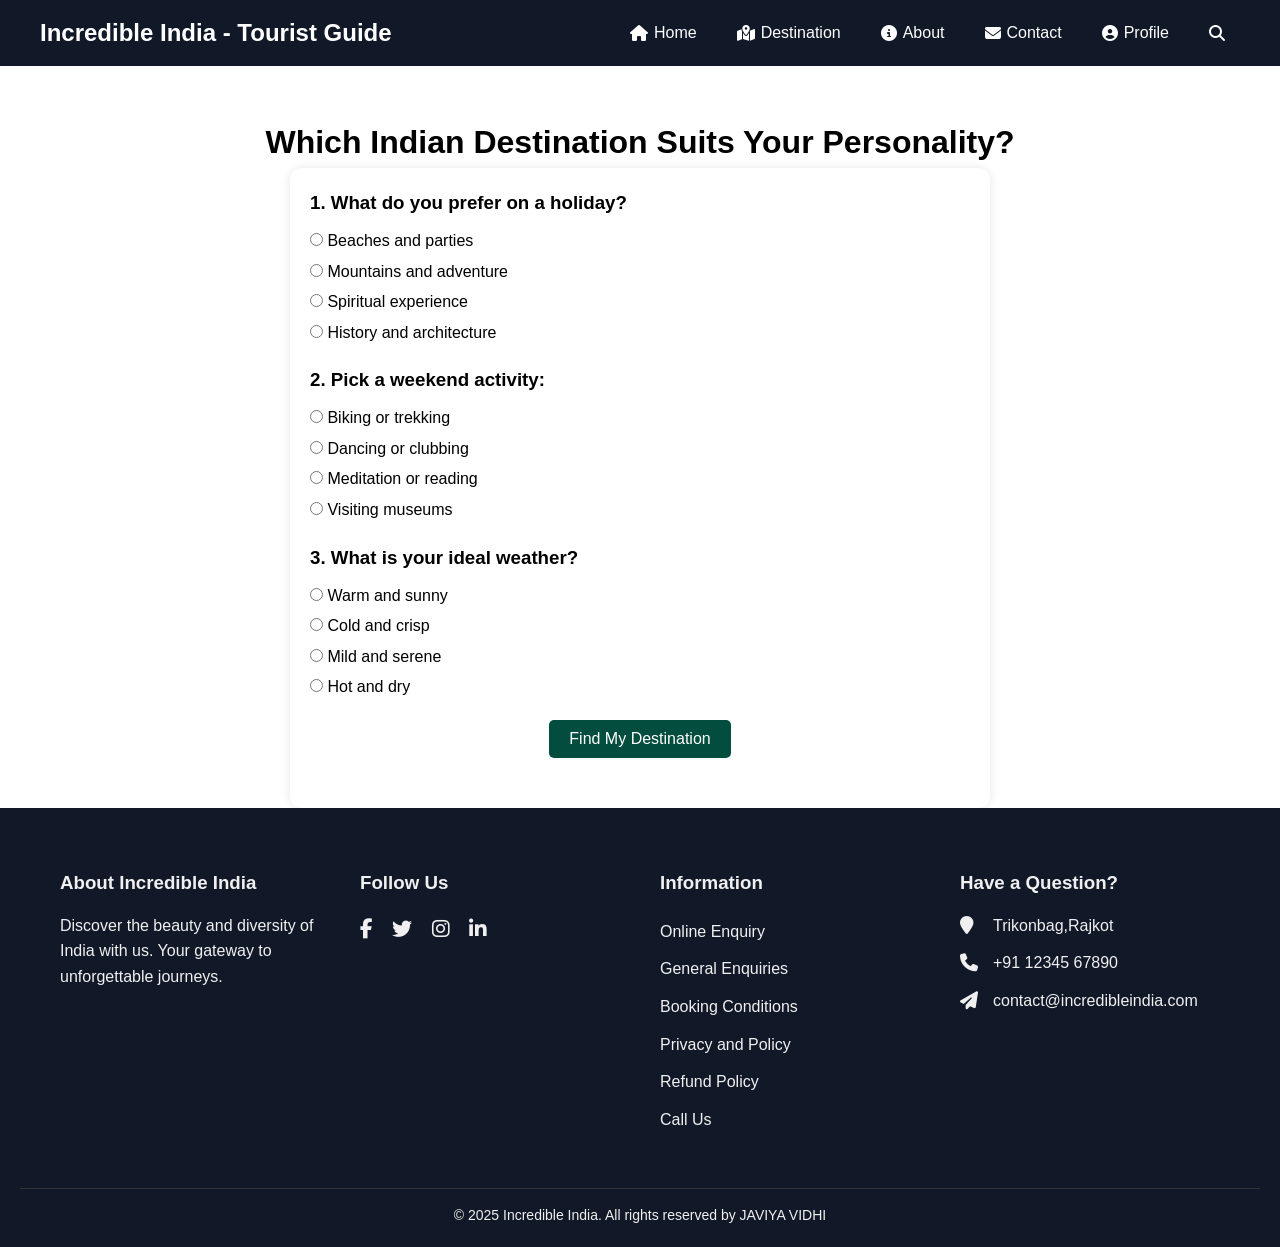
<file: Tourist Guide Web App/quiz.html>
<!DOCTYPE html>
<html lang="en">
<head>
  <meta charset="UTF-8" />
  <meta name="viewport" content="width=device-width, initial-scale=1" />
  <title>Which Indian Destination Suits Your Personality?</title>
  <link rel="stylesheet" href="https://cdnjs.cloudflare.com/ajax/libs/font-awesome/6.5.0/css/all.min.css"/>
  <link rel="stylesheet" href="css/style.css" />
  <style>
 
    h1 {
      text-align: center;
    }

    .quiz-container {
      max-width: 700px;
      margin: auto;
      background-color: #fff;
      padding: 20px;
      border-radius: 12px;
      box-shadow: 0 0 10px rgba(0,0,0,0.1);
    }

    .question {
      margin-bottom: 20px;
    }

    .question h3 {
      margin-bottom: 10px;
    }

    label {
      display: block;
      margin-bottom: 5px;
    }

    button {
      display: block;
      padding: 10px 20px;
      font-size: 16px;
      margin: 20px auto;
      background-color: #034d3e;
      color: white;
      border: none;
      border-radius: 5px;
      cursor: pointer;
    }

    #result {
      text-align: center;
      margin-top: 30px;
      font-size: 20px;
      font-weight: bold;
    }
  </style>
</head>
<body>
 <header>
  <div class="header-container">
    <h1 class="site-title">Incredible India - Tourist Guide</h1>
    <nav class="nav-links">
      <a href="index.html"><i class="fas fa-home"></i> Home</a>
      <a href="destination.html"><i class="fas fa-map-marked-alt"></i> Destination</a>
      <a href="about.html"><i class="fas fa-info-circle"></i> About</a>
      <a href="content.html"><i class="fas fa-envelope"></i> Contact</a>
       <div class="dropdown">
        <a href="#" class="dropdown-toggle">
          <i class="fas fa-user-circle"></i> Profile
        </a>
        <div class="dropdown-menu">
          <a href="Registration.html">Login</a>
          <a href="login.html">Registration</a>
        </div>
      </div>
    <a href="quiz.html"><i class="fas fa-search"></i></a>

    </nav>
</header>
  <br>
  <br>
  <h1>Which Indian Destination Suits Your Personality?</h1>

  <div class="quiz-container">
    <form id="quiz-form">

      <div class="question">
        <h3>1. What do you prefer on a holiday?</h3>
        <label><input type="radio" name="q1" value="goa"> Beaches and parties</label>
        <label><input type="radio" name="q1" value="ladakh"> Mountains and adventure</label>
        <label><input type="radio" name="q1" value="varanasi"> Spiritual experience</label>
        <label><input type="radio" name="q1" value="jaipur"> History and architecture</label>
      </div>

      <div class="question">
        <h3>2. Pick a weekend activity:</h3>
        <label><input type="radio" name="q2" value="ladakh"> Biking or trekking</label>
        <label><input type="radio" name="q2" value="goa"> Dancing or clubbing</label>
        <label><input type="radio" name="q2" value="varanasi"> Meditation or reading</label>
        <label><input type="radio" name="q2" value="jaipur"> Visiting museums</label>
      </div>

      <div class="question">
        <h3>3. What is your ideal weather?</h3>
        <label><input type="radio" name="q3" value="goa"> Warm and sunny</label>
        <label><input type="radio" name="q3" value="ladakh"> Cold and crisp</label>
        <label><input type="radio" name="q3" value="varanasi"> Mild and serene</label>
        <label><input type="radio" name="q3" value="jaipur"> Hot and dry</label>
      </div>

      <button type="submit">Find My Destination</button>
    </form>

    <div id="result"></div>
  </div>

  <script>
    document.getElementById('quiz-form').addEventListener('submit', function(event) {
      event.preventDefault(); 

      const answers = {
        goa: 0,
        ladakh: 0,
        varanasi: 0,
        jaipur: 0
      };

      const form = event.target;
      const q1 = form.q1.value;
      const q2 = form.q2.value;
      const q3 = form.q3.value;

      if (!q1 || !q2 || !q3) {
        document.getElementById('result').textContent = "Please answer all questions.";
        return;
      }

      answers[q1]++;
      answers[q2]++;
      answers[q3]++;

  
      let max = 0;
      let resultDestination = "";

      for (let destination in answers) {
        if (answers[destination] > max) {
          max = answers[destination];
          resultDestination = destination;
        }
      }

      const descriptions = {
        goa: " Goa – You’re a fun-loving beach person who enjoys parties and sunshine!",
        ladakh: " Ladakh – You're an adventurous soul who loves mountains and offbeat paths.",
        varanasi: "Varanasi – You're spiritual and reflective, drawn to deep cultural roots.",
        jaipur: "Jaipur – You appreciate history, architecture, and royal charm."
      };

      document.getElementById('result').textContent = descriptions[resultDestination];
    });
  </script>
<footer class="main-footer">
  <div class="footer-container">
    <div class="footer-about">
      <h3>About Incredible India</h3>
      <p>Discover the beauty and diversity of India with us. Your gateway to unforgettable journeys.</p>
    </div>
    <div class="footer-social">
      <h3>Follow Us</h3>
      <a href="#" aria-label="Facebook" target="_blank"><i class="fab fa-facebook-f"></i></a>
      <a href="#" aria-label="Twitter" target="_blank"><i class="fab fa-twitter"></i></a>
      <a href="#" aria-label="Instagram" target="_blank"><i class="fab fa-instagram"></i></a>
      <a href="#" aria-label="LinkedIn" target="_blank"><i class="fab fa-linkedin-in"></i></a>
    </div>
    <div class="footer-info">
      <h3>Information</h3>
      <ul class="info-list">
        <li>Online Enquiry</li>
        <li>General Enquiries</li>
        <li>Booking Conditions</li>
        <li>Privacy and Policy</li>
        <li>Refund Policy</li>
        <li>Call Us</li>
      </ul>
    </div>
    <div class="footer-question">
      <h3>Have a Question?</h3>
      <ul class="contact-info">
        <li><span class="icon fa fa-map-marker"></span><span class="text">Trikonbag,Rajkot</span></li>
        <li><span class="icon fa fa-phone"></span><span class="text">+91 12345 67890</span></li>
        <li><span class="icon fa fa-paper-plane"></span><span class="text">contact@incredibleindia.com</span></li>
      </ul>
    </div>
  </div>
  <div class="footer-bottom">
    <p>&copy; 2025 Incredible India. All rights reserved by JAVIYA VIDHI</p>
  </div>
</footer>
</body>
</html>
</file>
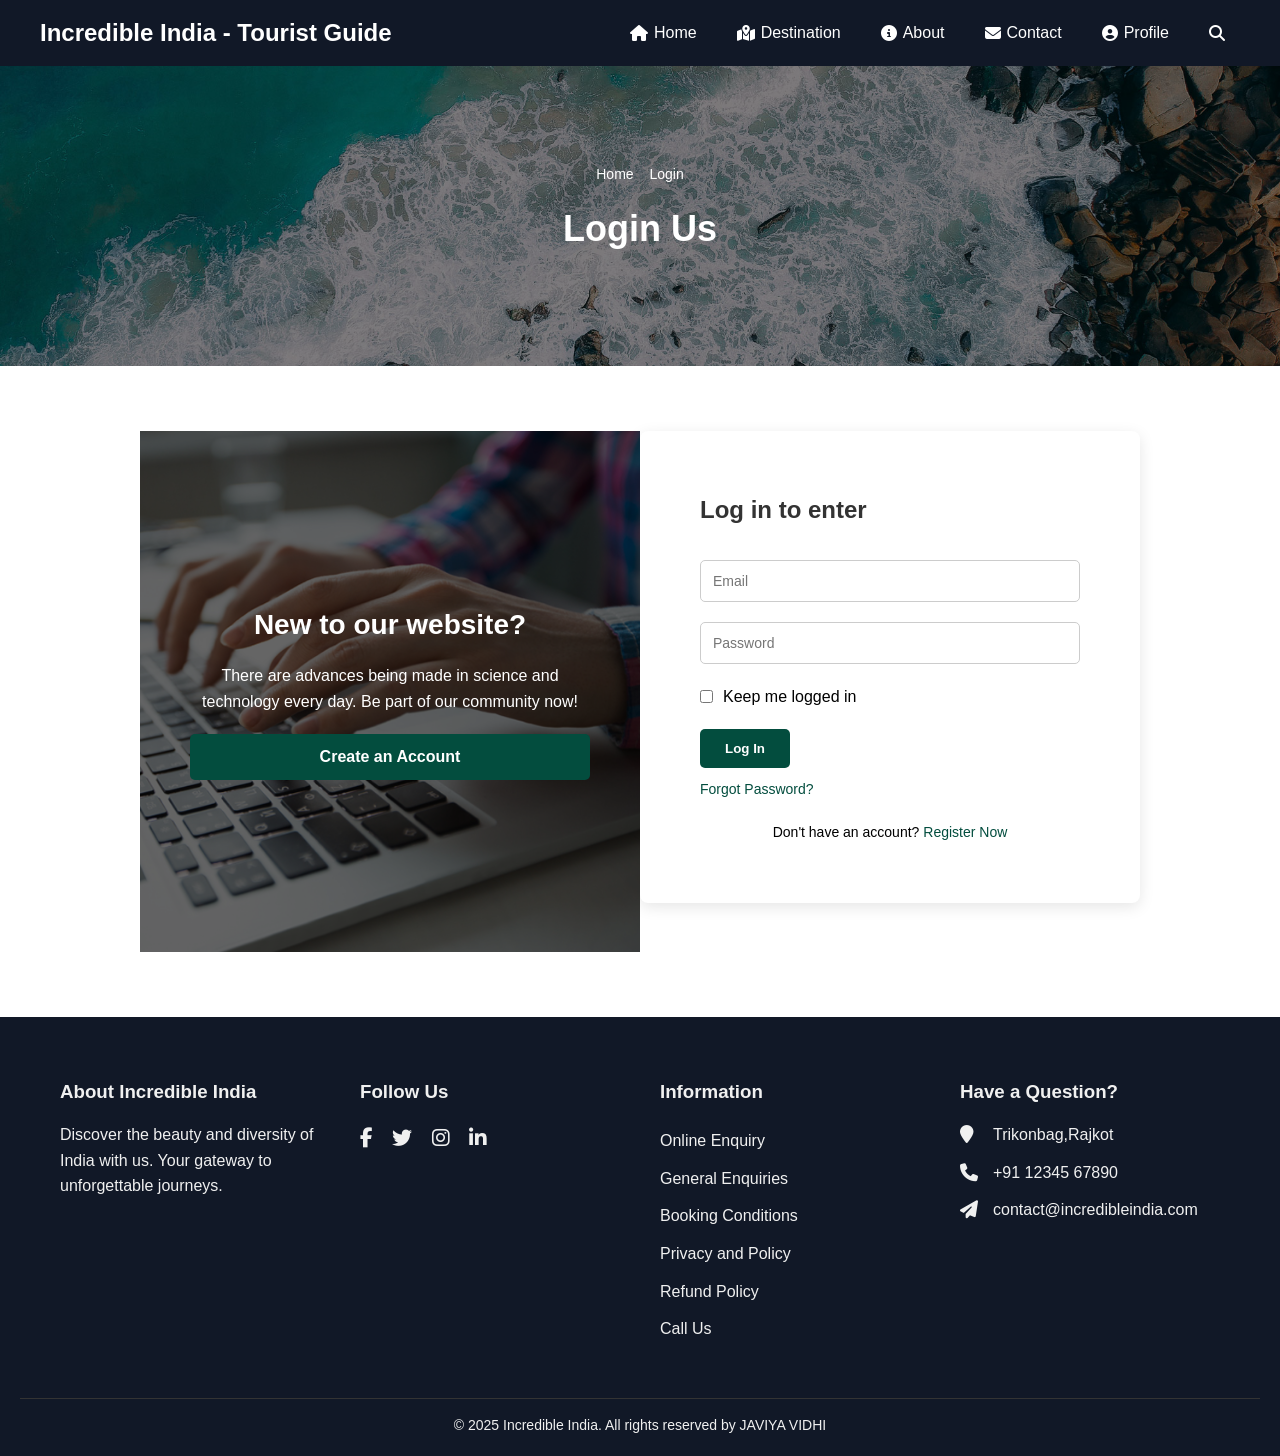
<file: Tourist Guide Web App/Registration.html>
<!DOCTYPE html>
<html lang="en">
<head>
  <meta charset="UTF-8">
  <meta name="viewport" content="width=device-width, initial-scale=1">
  <title>Login Page</title>
   <link rel="stylesheet" href="https://cdnjs.cloudflare.com/ajax/libs/font-awesome/6.5.0/css/all.min.css"/>
  <link rel="stylesheet" href="css/style.css" />
</head>
<body>
 <header>
  <div class="header-container">
    <h1 class="site-title">Incredible India - Tourist Guide</h1>
    <nav class="nav-links">
      <a href="index.html"><i class="fas fa-home"></i> Home</a>
      <a href="destination.html"><i class="fas fa-map-marked-alt"></i> Destination</a>
      <a href="about.html"><i class="fas fa-info-circle"></i> About</a>
      <a href="content.html"><i class="fas fa-envelope"></i> Contact</a>
       <div class="dropdown">
        <a href="#" class="dropdown-toggle">
          <i class="fas fa-user-circle"></i> Profile
        </a>
        <div class="dropdown-menu">
          <a href="Registration.html">Login</a>
          <a href="login.html">Registration</a>
        </div>
      </div>
    <a href="quiz.html"><i class="fas fa-search"></i></a>
    </nav>
</header>

  <section class="hero-section">
  <div class="hero-overlay"></div>
  <div class="hero-content">
    <p class="breadcrumbs">
      <a href="index.html">Home</a>  
      <a href="login.html">Login</a>
    </p>
    <h2>Login Us</h2>
    </div>
</section>
<br>

<section class="login_box_area">
  <div class="container">
    <div class="row">
      <div class="col-lg-6 left-box">
        <div class="login_box_img">
          <img class="img-fluid" src="image/login.jpg" alt="Login Image" />
          <div class="hover">
            <h4>New to our website?</h4>
            <p>There are advances being made in science and technology every day. Be part of our community now!</p>
            <a class="primary-btn" href="registration.html">Create an Account</a>
          </div>
        </div>
      </div>

      <div class="col-lg-6 right-box">
        <div class="login_form_inner">
          <h3>Log in to enter</h3>

          <form class="login_form" method="post">
            <div class="form-group">
              <input type="email" class="form-control" name="email" placeholder="Email" required />
            </div>
            <div class="form-group">
              <input type="password" class="form-control" name="password" placeholder="Password" required />
            </div>
            <div class="form-group checkbox">
              <input type="checkbox" id="remember" name="remember" />
              <label for="remember">Keep me logged in</label>
            </div>
            <div class="form-group">
              <button type="submit" class="primary-btn">Log In</button>
              <a class="forgot-link" href="#">Forgot Password?</a>
            </div>
          </form>

          <p class="register-text">Don't have an account? <a href="login.html">Register Now</a></p>
        </div>
      </div>
    </div>
  </div>
</section>

<br>
<footer class="main-footer">
  <div class="footer-container">
    <div class="footer-about">
      <h3>About Incredible India</h3>
      <p>Discover the beauty and diversity of India with us. Your gateway to unforgettable journeys.</p>
    </div>
    <div class="footer-social">
      <h3>Follow Us</h3>
      <a href="#" aria-label="Facebook" target="_blank"><i class="fab fa-facebook-f"></i></a>
      <a href="#" aria-label="Twitter" target="_blank"><i class="fab fa-twitter"></i></a>
      <a href="#" aria-label="Instagram" target="_blank"><i class="fab fa-instagram"></i></a>
      <a href="#" aria-label="LinkedIn" target="_blank"><i class="fab fa-linkedin-in"></i></a>
    </div>
    <div class="footer-info">
      <h3>Information</h3>
      <ul class="info-list">
        <li>Online Enquiry</li>
        <li>General Enquiries</li>
        <li>Booking Conditions</li>
        <li>Privacy and Policy</li>
        <li>Refund Policy</li>
        <li>Call Us</li>
      </ul>
    </div>
    <div class="footer-question">
      <h3>Have a Question?</h3>
      <ul class="contact-info">
        <li><span class="icon fa fa-map-marker"></span><span class="text">Trikonbag,Rajkot</span></li>
        <li><span class="icon fa fa-phone"></span><span class="text">+91 12345 67890</span></li>
        <li><span class="icon fa fa-paper-plane"></span><span class="text">contact@incredibleindia.com</span></li>
      </ul>
    </div>
  </div>

  <div class="footer-bottom">
    <p>&copy; 2025 Incredible India. All rights reserved by JAVIYA VIDHI</p>
  </div>
</footer>
</body>
</html>
<style>

/* Container and Grid */
.container {
  width: 90%;
  max-width: 1000px;
  margin: auto;
  padding: 40px 0;
}

.row {
  display: flex;
  flex-wrap: wrap;
}

.col-lg-6 {
  width: 100%;
  max-width: 50%;
}

.login_box_img {
  position: relative;
  height: 100%;
  overflow: hidden;
}

.login_box_img img {
  width: 100%;
  height: 100%;
  object-fit: cover;
  display: block;
}

.login_box_img .hover {
  position: absolute;
  top: 0;
  left: 0;
  background: rgba(0, 0, 0, 0.6);
  color: white;
  width: 100%;
  height: 100%;
  padding: 50px;
  display: flex;
  flex-direction: column;
  justify-content: center;
  text-align: center;
}

.login_box_img .hover h4 {
  font-size: 28px;
  margin-bottom: 15px;
}

.login_box_img .hover p {
  font-size: 16px;
  margin-bottom: 20px;
}

.login_box_img .hover .primary-btn {
  background: #034d3e;
  color: white;
  padding: 10px 10px;
  border-radius: 5px;
  text-decoration: none;
  font-weight: bold;
  transition: 0.3s;
}

.login_box_img .hover .primary-btn:hover {
  background: #111827;
}
.login_form_inner {
  background: white;
  padding: 60px;
  border-radius: 8px;
  box-shadow: 0 4px 15px rgba(0, 0, 0, 0.1);
}

.login_form_inner h3 {
  margin-bottom: 30px;
  color: #333;
  font-size: 24px;
}

.login_form .form-group {
  margin-bottom: 20px;
}

.login_form input[type="email"],
.login_form input[type="password"] {
  width: 100%;
  padding: 12px;
  font-size: 14px;
  border-radius: 5px;
  border: 1px solid #ccc;
}

.checkbox {
  display: flex;
  align-items: center;
}

.checkbox input {
  margin-right: 10px;
}

.primary-btn {
  background-color: #034d3e;
  color: white;
  padding: 12px 25px;
  border: none;
  border-radius: 5px;
  cursor: pointer;
  font-weight: bold;
  transition: background-color 0.3s;
}

.primary-btn:hover {
  background-color: #111827;
}

.forgot-link {
  display: block;
  margin-top: 10px;
  font-size: 14px;
  color: #034d3e;
  text-decoration: none;
}

.register-text {
  margin-top: 20px;
  font-size: 14px;
  text-align: center;
}

.register-text a {
  color: #034d3e;
  text-decoration: none;
}

</style>
</file>
<file: Tourist Guide Web App/css/style.css>
* {
      margin: 0;
      padding: 0;
      box-sizing: border-box;
    }

    body {
      font-family: Arial, sans-serif;
      line-height: 1.6;
    }
/* profile dropdown */
.nav-links {
  position: relative;
}

.dropdown {
  position: relative;
  display: inline-block;
}

.dropdown-toggle {
  text-decoration: none;
  color: white;
  cursor: pointer;
}

.dropdown-menu {
  display: none;
  position: absolute;
  right: 0;
  background-color: #034d3e;
  min-width: 160px;
  box-shadow: 0px 8px 16px rgba(0,0,0,0.2);
  z-index: 1;
}

.dropdown-menu a {
  color: white;
  padding: 10px 15px;
  text-decoration: none;
  display: block;
}

.dropdown-menu a:hover {
  background-color: #111827;
}

.dropdown:hover .dropdown-menu {
  display: block;
}
    /* Header Styling */
    header {
      width: 100%;
      background-color: #111827;
      color: white;
      position: sticky;
      top: 0;
      z-index: 1000;
      padding: 10px 20px;
    }

    .header-container {
      max-width: 1200px;
      margin: 0 auto;
      display: flex;
      justify-content: space-between;
      align-items: center;
      flex-wrap: wrap;
    }

    .site-title {
      font-size: 1.5rem;
      font-weight: bold;
      white-space: nowrap;
    }

    .nav-links {
      display: flex;
      gap: 10px;
      flex-wrap: wrap;
    }

    .nav-links a {
      display: flex;
      align-items: center;
      gap: 6px;
      color: white;
      text-decoration: none;
      padding: 10px 15px;
      font-size: 16px;
      transition: background-color 0.3s;
    }

    .nav-links a:hover {
      background-color: #034d3e; /* Darker version of header color */
      border-radius: 4px;
    }

    /* Background Section */
    .background-container {
      position: relative;
      height: 80vh;
      overflow: hidden;
      display: flex;
      justify-content: center;
      align-items: center;
      text-align: center;
      color: white;
      background-image: url('../image/bg_1.jpg'); /* Replace with actual image path */
      background-size: cover;
      background-position: center;
    }

    .content {
      flex: 1;
      padding: 20px;
    }

    .content h1 {
      font-size: 3rem;
      margin-bottom: 20px;
      font-weight: 700;
    }

    .content p {
      font-size: 1.5rem;
      margin-bottom: 40px;
    }

    /* Play Button */
    .play-button {
  position: relative;
  display: inline-block;
  width: 60px;
  height: 60px;
  background: #034d3e;
  border-radius: 50%;
  color: #fff;
  text-align: center;
  line-height: 60px;
  font-size: 28px;
  text-decoration: none;
  transition: transform 0.3s ease;
  cursor: pointer;
  z-index: 0;
}

/* The glowing ring */
.play-button::before {
  content: "";
  position: absolute;
  top: -6px;
  left: -6px;
  width: 72px;
  height: 72px;
  border-radius: 50%;
  border: 2px solid #034d3e;
  opacity: 0;
  transition: opacity 0.3s ease, transform 0.3s ease;
  transform: scale(0.8);
  pointer-events: none;
  z-index: -1;
}

.play-button:hover {
  transform: scale(1.15);
}

.play-button:hover::before {
  opacity: 1;
  transform: scale(1.2);
  border-color: #034d3e; /* glowing color */
  box-shadow: 0 0 10px #111827, 0 0 20px #111827, 0 0 30px #00ff99;
}
.hero-slider-section {
  position: relative;
  height: 80vh;
  overflow: hidden;
  color: white;
  text-align: center;
  display: flex;
  align-items: center;
  justify-content: center;
}

.slider-wrapper {
  position: absolute;
  top: 0;
  left: 0;
  width: 100%;
  height: 100%;
  z-index: 0;
}

.slide {
  position: absolute;
  width: 100%;
  height: 100%;
  background-size: cover;
  background-position: center;
  opacity: 0;
  transition: opacity 1s ease-in-out;
}

.slide.active {
  opacity: 1;
}

.slider-overlay {
  position: absolute;
  top: 0;
  left: 0;
  width: 100%;
  height: 100%;
  background: rgba(0,0,0,0.4);
  z-index: 1;
}

.slider-content {
  position: relative;
  z-index: 2;
  padding: 20px;
}

.slider-content h1 {
  font-size: 3rem;
  font-weight: 700;
  margin-bottom: 20px;
}


/*hero section */

  .hero-section {
  background-image: url('../image/bg_2.jpg'); /* Update path if needed */
  background-size: cover;
  background-position: center;
  height: 300px; /* Adjust to fit only the hero section */
  position: relative;
  color: white;
}

.hero-overlay {
  position: absolute;
  top: 0;
  left: 0;
  right: 0;
  bottom: 0;
  background-color: rgba(0, 0, 0, 0.5);
}

.hero-content {
  position: relative;
  z-index: 1;
  height: 100%;
  display: flex;
  justify-content: center;
  align-items: center;
  flex-direction: column;
  text-align: center;
  padding: 20px;
}

.hero-content h2 {
  font-size: 36px;
  margin-bottom: 10px;
}

.breadcrumbs {
  margin-bottom: 15px;
  font-size: 14px;
}

.breadcrumbs a {
  color: white;
  text-decoration: none;
  margin: 0 6px;
}

    /* Footer */
.main-footer {
  background-color: #111827;
  color: #f0f0f0;
  padding: 40px 20px 20px;
  font-family: 'Segoe UI', Tahoma, Geneva, Verdana, sans-serif;
}

.footer-container {
  display: flex;
  flex-wrap: wrap;
  justify-content: space-between;
  max-width: 1200px;
  margin: auto;
}

.footer-about,
.footer-social,
.footer-question,
.footer-info {
  flex: 1 1 250px;
  margin: 20px;
}

.footer-about h3,
.footer-social h3,
.footer-question h3,
.footer-info h3 {
  color: #f0f0f0;
  margin-bottom: 15px;
}

.footer-about p {
  line-height: 1.6;
}

.footer-social a {
  color: #f0f0f0;
  font-size: 20px;
  margin-right: 15px;
  transition: color 0.3s;
}

.footer-social a:hover {
  color: #034d3e;
}

/* Contact Info List */
.contact-info {
  list-style: none;
  padding: 0;
  margin: 0;
}

.contact-info li {
  margin-bottom: 12px;
  display: flex;
  align-items: center;
}

.contact-info .icon {
  color: #f0f0f0;
  font-size: 18px;
  width: 25px;
  display: inline-block;
}

.contact-info .text {
  color: #f0f0f0;
  margin-left: 8px;
}

/* Information List */
.info-list {
  list-style: none;
  padding: 0;
  margin: 0;
}

.info-list li {
  padding: 6px 0;
  color: #f0f0f0;
  transition: color 0.3s;
}


.footer-bottom {
  border-top: 1px solid #333;
  margin-top: 30px;
  padding-top: 15px;
  text-align: center;
  font-size: 14px;
}

/* destination */
.gallery-item {
  width: 280px;
  background: #fff;
  border-radius: 10px;
  overflow: hidden;
  box-shadow: 0 6px 16px rgba(0, 0, 0, 0.1);
  transition: transform 0.3s ease;
  display: flex;
  flex-direction: column;
}

.gallery-item:hover {
  transform: translateY(-5px);
}

.gallery-item img {
  width: 100%;
  height: 180px;
  object-fit: cover;
}

.gallery-content {
  padding: 15px;
  text-align: center;
}

.gallery-content h3 {
  font-size: 20px;
  color: #034d3e;
  margin-bottom: 10px;
}

.gallery-content .description {
  font-size: 14px;
  color: #555;
  margin-bottom: 8px;
}

.gallery-content .price {
  font-weight: bold;
  color: #034d3e;
  margin-bottom: 12px;
}

.details-link {
  display: inline-block;
  margin-bottom: 10px;
  color: #034d3e;
  text-decoration: none;
  font-weight: 500;
}

.details-link:hover {
  text-decoration: underline;
}

.book-button {
  display: inline-block;
  padding: 10px 15px;
  background-color: #034d3e;
  color: white;
  border-radius: 5px;
  text-decoration: none;
  font-weight: bold;
  transition: background 0.3s ease;
}

.book-button:hover {
  background-color: #111827;
}
    /* Section container */
.gallery-section {
  padding: 60px 20px;
  background-color: #f8f9fa; /* light background */
  text-align: center;
}

/* Section heading */
.gallery-section .section-title {
  font-size: 36px;
  color: #034d3e;
  font-weight: bold;
  margin-bottom: 40px;
  text-transform: uppercase;
  letter-spacing: 1px;
  position: relative;
  display: inline-block;
}

/* Optional underline */
.gallery-section .section-title::after {
  content: '';
  position: absolute;
  width: 60%;
  height: 4px;
  background: #111827;
  left: 50%;
  bottom: -10px;
  transform: translateX(-50%);
  border-radius: 2px;
}

/* Gallery layout */
.gallery {
  display: flex;
  flex-wrap: wrap;
  gap: 20px;
  justify-content: center;
}
/* new latter */
  .newsletter-section {
  background: #034d3e; /* Deep green */
  color: white;
  padding: 5px 5px;
  text-align: center;
}

.newsletter-container {
  max-width: 800px;
  margin: 0 auto;
}

.newsletter-section h1 {
  font-size: 26px;
  margin-bottom: 10px;
  text-transform: uppercase;
}

.newsletter-section p {
  font-size: 16px;
  margin-bottom: 25px;
  color: #d1e7dd;
}

.newsletter-form {
  display: flex;
  flex-wrap: wrap;
  justify-content: center;
  gap: 10px;
}

.newsletter-form input[type="email"] {
  padding: 12px 15px;
  font-size: 16px;
  border: none;
  border-radius: 4px;
  flex: 1 1 250px;
  max-width: 300px;
}

.newsletter-form button {
  padding: 12px 20px;
  background: #111827;
  color: white;
  font-size: 16px;
  border: none;
  border-radius: 4px;
  font-weight: bold;
  cursor: pointer;
  transition: background 0.3s ease;
}

.newsletter-form button:hover {
  background: #24355a;
}
</file>
